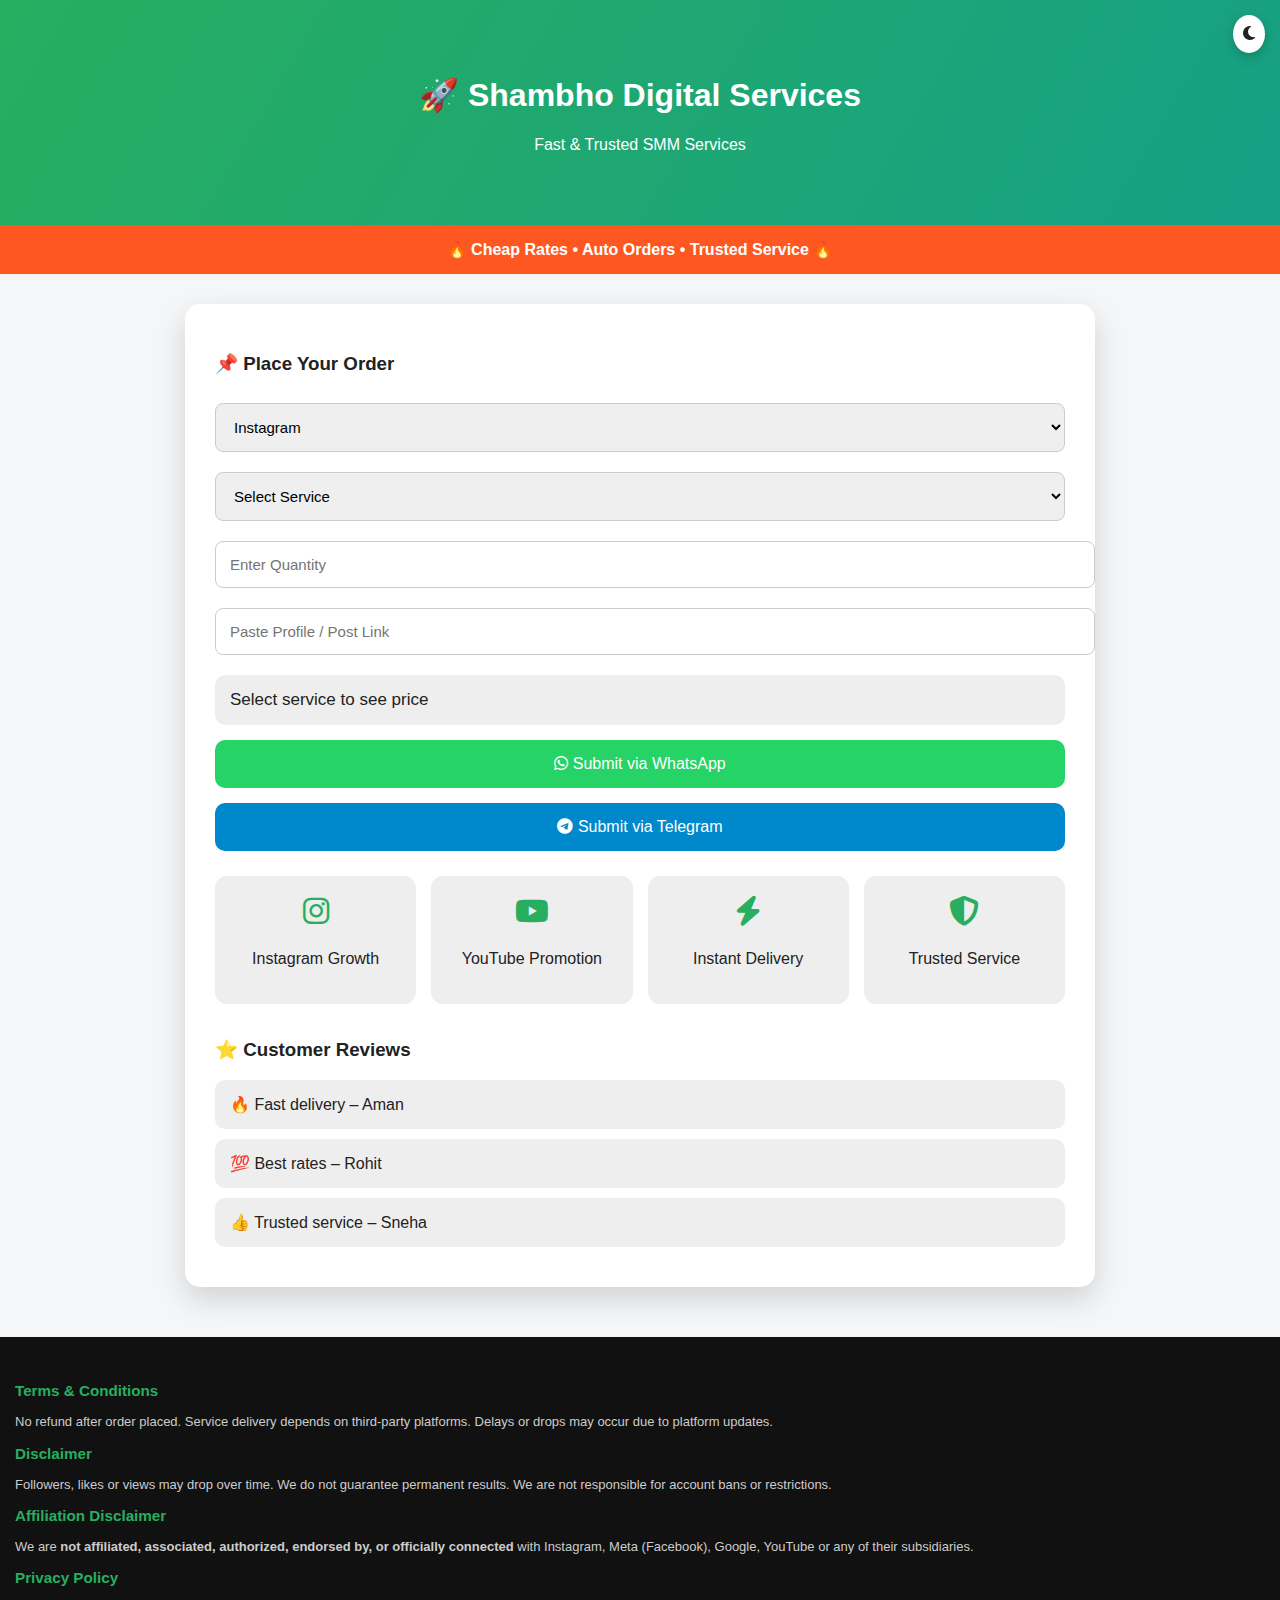
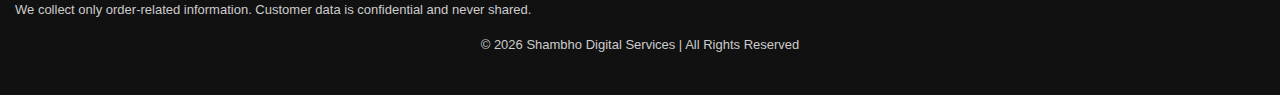
<file: index.html>
<!DOCTYPE html>
<html lang="en">
<head>
<meta charset="UTF-8">
<meta name="viewport" content="width=device-width, initial-scale=1.0">
<title>Shambho Digital Services</title>

<link rel="stylesheet" href="https://cdnjs.cloudflare.com/ajax/libs/font-awesome/6.5.0/css/all.min.css">

<style>
:root{
--bg:#f4f6f8;
--text:#222;
--card:#fff;
--primary:#27ae60;
--secondary:#ff5722;
}
body.dark{
--bg:#121212;
--text:#f1f1f1;
--card:#1e1e1e;
}
body{
margin:0;
font-family:Arial,sans-serif;
background:var(--bg);
color:var(--text);
transition:0.3s;
}
header{
background:linear-gradient(120deg,var(--primary),#16a085);
color:#fff;
padding:55px 15px;
text-align:center;
}
.toggle{
position:fixed;
top:15px;
right:15px;
background:var(--card);
padding:10px;
border-radius:50%;
cursor:pointer;
box-shadow:0 4px 12px rgba(0,0,0,.2);
}
.banner{
background:var(--secondary);
color:#fff;
text-align:center;
padding:15px;
font-weight:bold;
}
.container{
max-width:850px;
margin:30px auto;
background:var(--card);
padding:30px;
border-radius:15px;
box-shadow:0 12px 30px rgba(0,0,0,.15);
}
select,input{
width:100%;
padding:14px;
margin:10px 0;
border-radius:8px;
border:1px solid #ccc;
font-size:15px;
}
.price-box{
background:#eee;
padding:15px;
border-radius:10px;
margin-top:10px;
font-size:17px;
}
.btn{
width:100%;
padding:15px;
margin-top:15px;
border:none;
border-radius:10px;
font-size:16px;
color:#fff;
cursor:pointer;
}
.whatsapp-btn{background:#25D366;}
.telegram-btn{background:#0088cc;}

.services{
display:grid;
grid-template-columns:repeat(auto-fit,minmax(150px,1fr));
gap:15px;
margin-top:25px;
}
.service{
background:#eee;
padding:20px;
border-radius:12px;
text-align:center;
}
.service i{
font-size:30px;
color:var(--primary);
margin-bottom:8px;
}

.testimonials{
margin-top:35px;
}
.testimonial{
background:#eee;
padding:15px;
border-radius:10px;
margin-bottom:10px;
}

footer{
background:#111;
color:#ccc;
padding:30px 15px;
margin-top:50px;
font-size:13px;
}
footer h3{color:var(--primary);}
</style>

<script>
function toggleDark(){
document.body.classList.toggle("dark");
}

const services={
"Instagram Followers":{rate:0.10,min:100,max:10000},
"Instagram Likes":{rate:0.05,min:50,max:20000},
"Reel Views":{rate:0.02,min:100,max:100000},
"YouTube Views":{rate:0.05,min:100,max:50000},
"YouTube Subscribers":{rate:1.00,min:50,max:5000}
};

function updatePrice(){
let s=document.getElementById("service").value;
let q=document.getElementById("quantity").value;
let box=document.getElementById("price");
if(!services[s]){box.innerHTML="Select service to see price";return;}
let d=services[s];
document.getElementById("quantity").min=d.min;
document.getElementById("quantity").max=d.max;
if(q<d.min||q>d.max){
box.innerHTML=`Quantity must be between ${d.min} – ${d.max}`;
return;
}
box.innerHTML=`Total Price: ₹${(q*d.rate).toFixed(2)}`;
}

function sendWA(){
let msg=`New Order - Shambho Digital Services
Platform: ${platform.value}
Service: ${service.value}
Quantity: ${quantity.value}
${price.innerText}
Link: ${link.value}`;
window.open("https://wa.me/917559404077?text="+encodeURIComponent(msg));
}

function sendTG(){
let msg=`Platform: ${platform.value}
Service: ${service.value}
Quantity: ${quantity.value}
${price.innerText}
Link: ${link.value}`;
window.open("https://t.me/Shambhodigitalservicesbot?start="+encodeURIComponent(msg));
}
</script>
</head>

<body>

<div class="toggle" onclick="toggleDark()"><i class="fas fa-moon"></i></div>

<header>
<h1>🚀 Shambho Digital Services</h1>
<p>Fast & Trusted SMM Services</p>
</header>

<div class="banner">🔥 Cheap Rates • Auto Orders • Trusted Service 🔥</div>

<div class="container">

<h3>📌 Place Your Order</h3>

<select id="platform">
<option>Instagram</option>
<option>YouTube</option>
<option>Facebook</option>
</select>

<select id="service" onchange="updatePrice()">
<option value="">Select Service</option>
<option>Instagram Followers</option>
<option>Instagram Likes</option>
<option>Reel Views</option>
<option>YouTube Views</option>
<option>YouTube Subscribers</option>
</select>

<input type="number" id="quantity" placeholder="Enter Quantity" oninput="updatePrice()">
<input type="text" id="link" placeholder="Paste Profile / Post Link">

<div class="price-box" id="price">Select service to see price</div>

<button class="btn whatsapp-btn" onclick="sendWA()">
<i class="fab fa-whatsapp"></i> Submit via WhatsApp
</button>

<button class="btn telegram-btn" onclick="sendTG()">
<i class="fab fa-telegram"></i> Submit via Telegram
</button>

<div class="services">
<div class="service"><i class="fab fa-instagram"></i><p>Instagram Growth</p></div>
<div class="service"><i class="fab fa-youtube"></i><p>YouTube Promotion</p></div>
<div class="service"><i class="fas fa-bolt"></i><p>Instant Delivery</p></div>
<div class="service"><i class="fas fa-shield-alt"></i><p>Trusted Service</p></div>
</div>

<div class="testimonials">
<h3>⭐ Customer Reviews</h3>
<div class="testimonial">🔥 Fast delivery – Aman</div>
<div class="testimonial">💯 Best rates – Rohit</div>
<div class="testimonial">👍 Trusted service – Sneha</div>
</div>

</div>

<footer>
<h3>Terms & Conditions</h3>
<p>
No refund after order placed.  
Service delivery depends on third-party platforms.  
Delays or drops may occur due to platform updates.
</p>

<h3>Disclaimer</h3>
<p>
Followers, likes or views may drop over time.  
We do not guarantee permanent results.  
We are not responsible for account bans or restrictions.
</p>

<h3>Affiliation Disclaimer</h3>
<p>
We are <b>not affiliated, associated, authorized, endorsed by, or officially connected</b> with  
Instagram, Meta (Facebook), Google, YouTube or any of their subsidiaries.
</p>

<h3>Privacy Policy</h3>
<p>
We collect only order-related information.  
Customer data is confidential and never shared.
</p>

<p style="text-align:center;margin-top:20px;">
© 2026 Shambho Digital Services | All Rights Reserved
</p>
</footer>

</body>
</html>
</file>
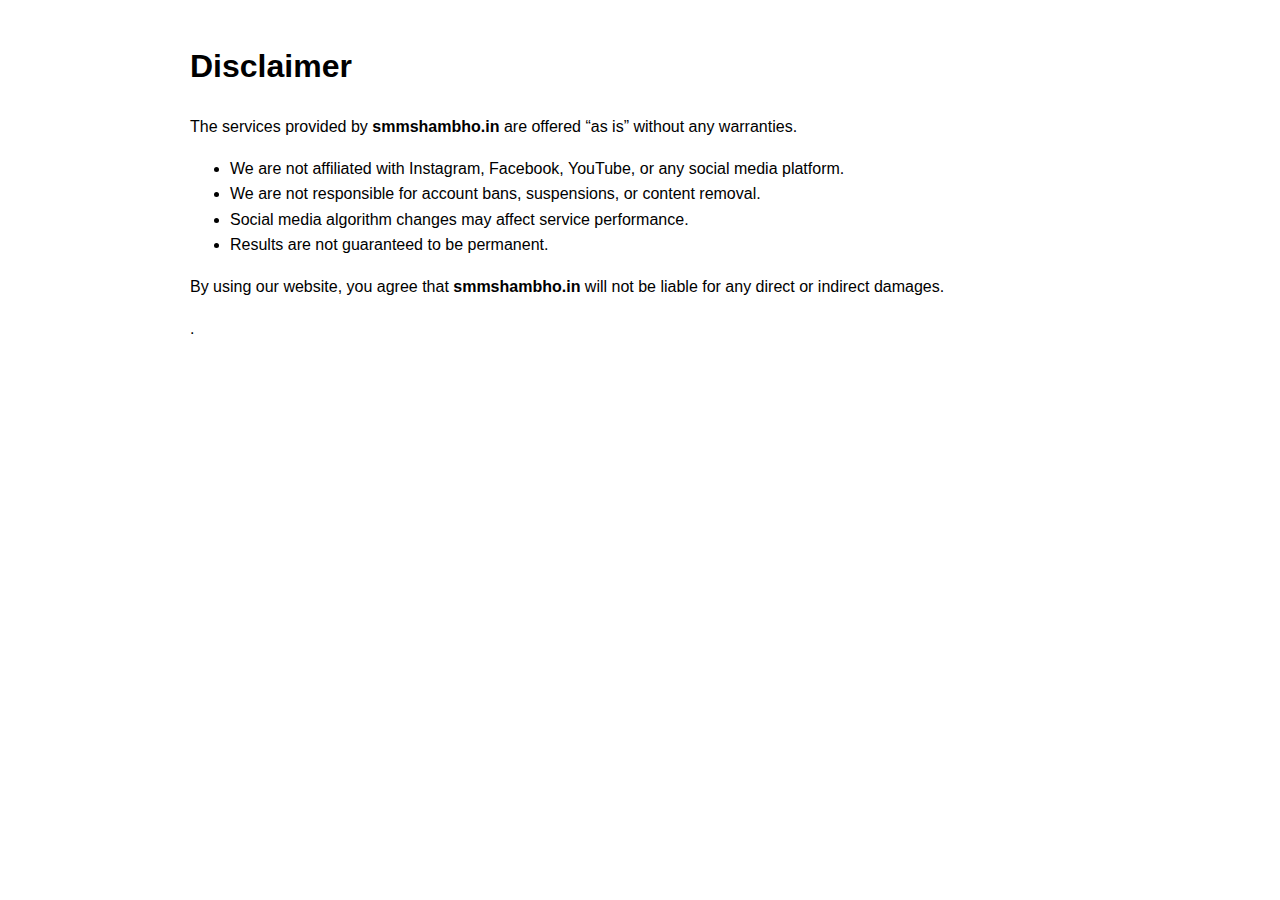
<file: disclaimer.html>
<!DOCTYPE html>
<html lang="en">
<head>
  <meta charset="UTF-8">
  <title>Disclaimer | smmshambho.in</title>
  <meta name="viewport" content="width=device-width, initial-scale=1.0">
</head>
<body style="font-family: Arial, sans-serif; line-height:1.6; padding:20px; max-width:900px; margin:auto;">

<h1>Disclaimer</h1>

<p>The services provided by <strong>smmshambho.in</strong> are offered “as is” without any warranties.</p>

<ul>
  <li>We are not affiliated with Instagram, Facebook, YouTube, or any social media platform.</li>
  <li>We are not responsible for account bans, suspensions, or content removal.</li>
  <li>Social media algorithm changes may affect service performance.</li>
  <li>Results are not guaranteed to be permanent.</li>
</ul>

<p>By using our website, you agree that <strong>smmshambho.in</strong> will not be liable for any direct or indirect damages.</p>

</body>
</html>.
</file>
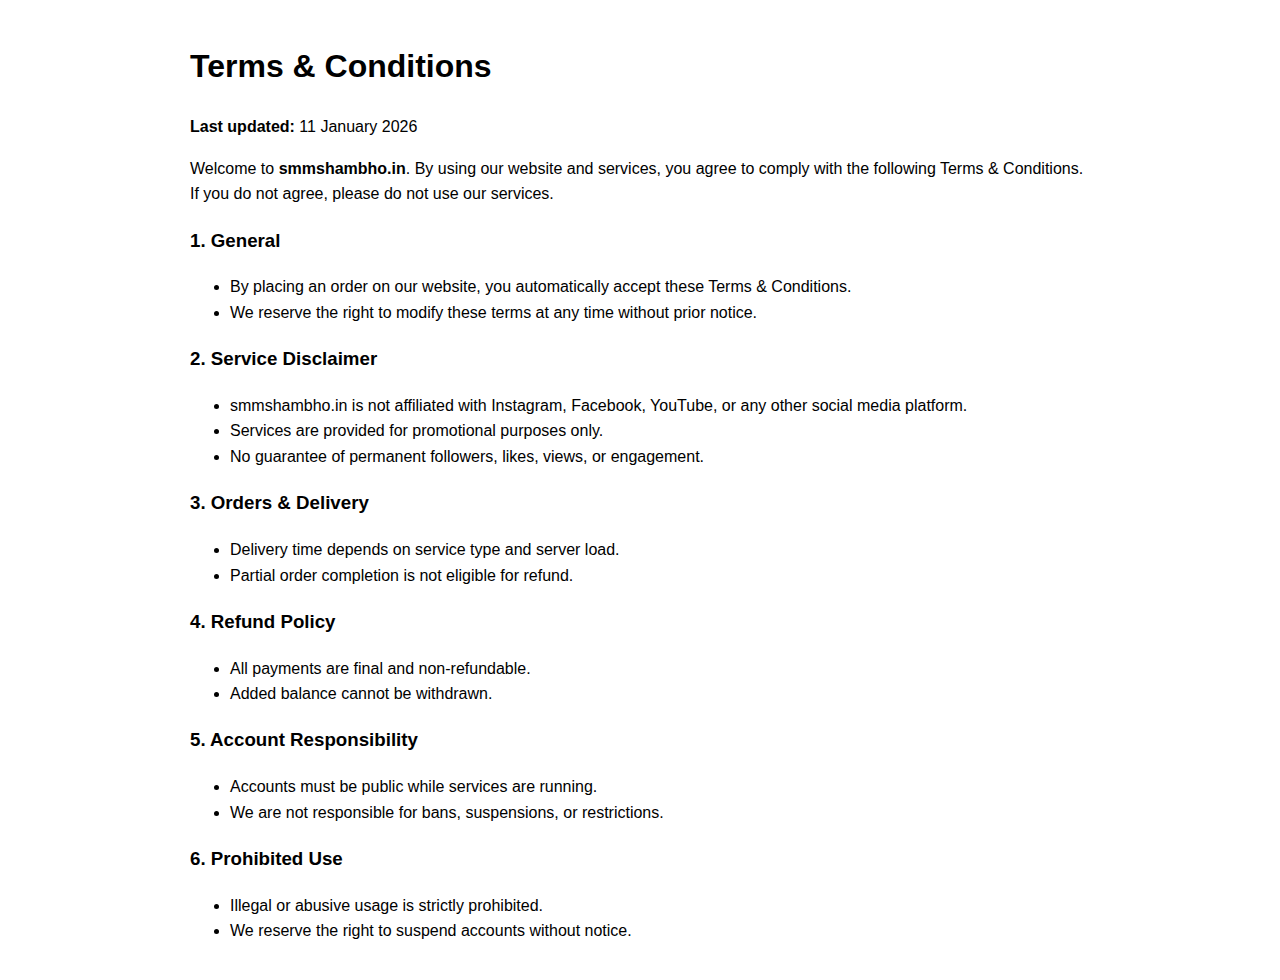
<file: terms.html>
<!DOCTYPE html>
<html lang="en">
<head>
  <meta charset="UTF-8">
  <title>Terms & Conditions | smmshambho.in</title>
  <meta name="viewport" content="width=device-width, initial-scale=1.0">
</head>
<body style="font-family: Arial, sans-serif; line-height:1.6; padding:20px; max-width:900px; margin:auto;">

<h1>Terms & Conditions</h1>
<p><strong>Last updated:</strong> 11 January 2026</p>

<p>Welcome to <strong>smmshambho.in</strong>. By using our website and services, you agree to comply with the following Terms & Conditions. If you do not agree, please do not use our services.</p>

<h3>1. General</h3>
<ul>
  <li>By placing an order on our website, you automatically accept these Terms & Conditions.</li>
  <li>We reserve the right to modify these terms at any time without prior notice.</li>
</ul>

<h3>2. Service Disclaimer</h3>
<ul>
  <li>smmshambho.in is not affiliated with Instagram, Facebook, YouTube, or any other social media platform.</li>
  <li>Services are provided for promotional purposes only.</li>
  <li>No guarantee of permanent followers, likes, views, or engagement.</li>
</ul>

<h3>3. Orders & Delivery</h3>
<ul>
  <li>Delivery time depends on service type and server load.</li>
  <li>Partial order completion is not eligible for refund.</li>
</ul>

<h3>4. Refund Policy</h3>
<ul>
  <li>All payments are final and non-refundable.</li>
  <li>Added balance cannot be withdrawn.</li>
</ul>

<h3>5. Account Responsibility</h3>
<ul>
  <li>Accounts must be public while services are running.</li>
  <li>We are not responsible for bans, suspensions, or restrictions.</li>
</ul>

<h3>6. Prohibited Use</h3>
<ul>
  <li>Illegal or abusive usage is strictly prohibited.</li>
  <li>We reserve the right to suspend accounts without notice.</li>
</ul>

</body>
</html>
</file>
